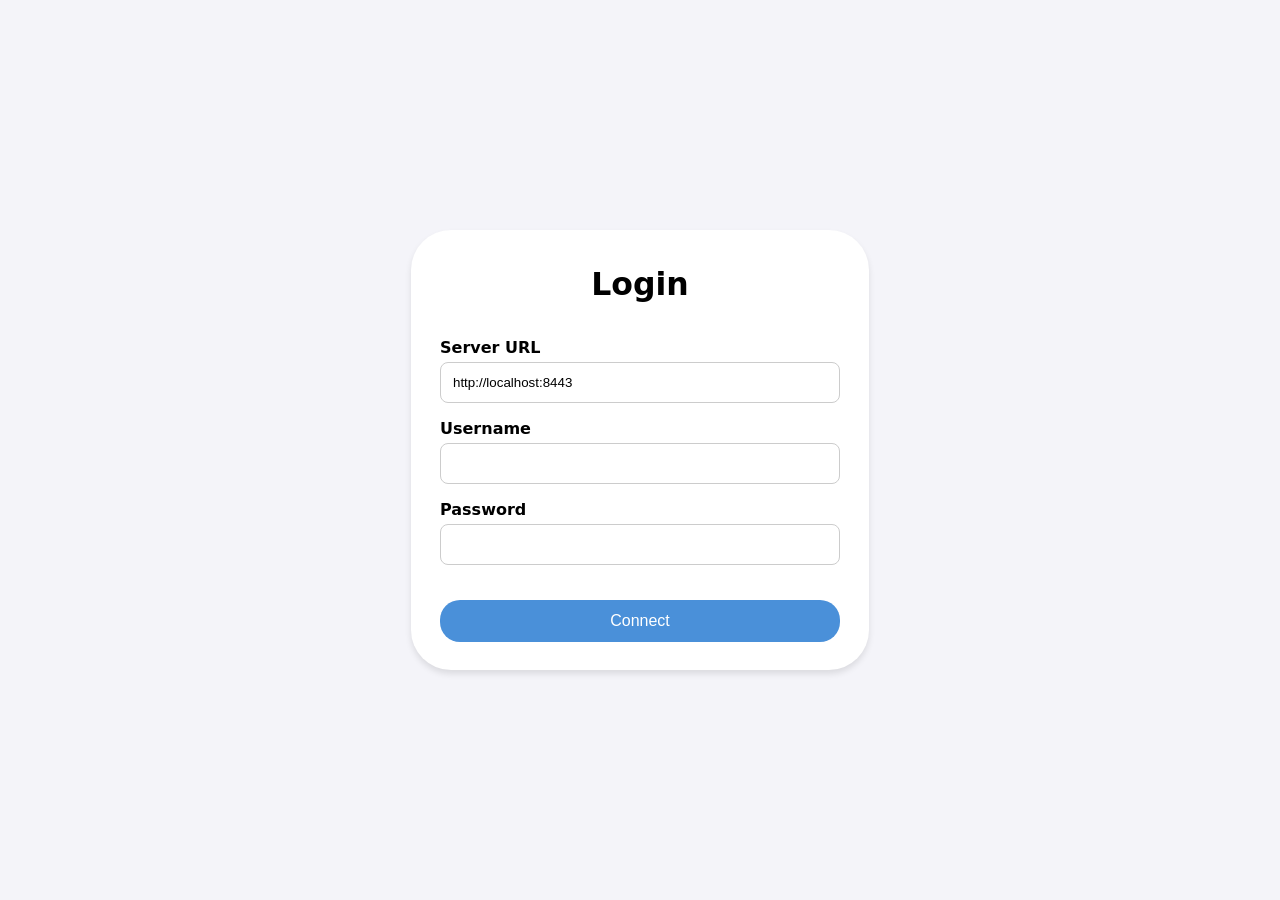
<file: public/index.html>
<!DOCTYPE html>
<html lang="en">
<head>
    <meta charset="UTF-8">
     <link rel="icon"" href="favicon.png" type="image/png">
    <meta name="viewport" content="width=device-width, initial-scale=1.0">
    <title>Dashboard - Inventory Manager</title>
    <style>
        body { font-family: system-ui, sans-serif; background-color: #f4f4f9; margin: 0; padding: 2rem; display: flex; flex-direction: column; align-items: center; }
        h1 { margin-bottom: 2rem; color: #333; }
        .grid { display: flex; flex-wrap: wrap; gap: 1.5rem; justify-content: center; max-width: 900px; width: 100%; }
        .tile { 
            display: flex; 
            flex-direction: column;
            justify-content: center; align-items: center; text-align: center;
            width: 20vh; height: 20vh; min-width: 120px; min-height: 120px;
             background-image:linear-gradient( 135deg,#fff,#357abd 90%); 
             color:#111;
             text-decoration: none; font-weight: bold; font-size: 1.2rem;
            border-radius: 20px; 
            box-shadow: 0px 0px 22px #357abd inset,
            0 4px 12px rgba(0,0,0,0.3); 
            transition: transform 0.2s; cursor: pointer;
            
        }
        .tile:hover { transform: scale(1.05); 
            background-image:linear-gradient( 135deg,#fff ,#357abd 70%);
         }
        .admin-tile { background-image: linear-gradient(135deg, #fff , #ff4516 90%); display: none; 
                        box-shadow: 0px 0px 22px #ff2511 inset,
            0 4px 12px rgba(0,0,0,0.3); 
                         
        }
        .icon{ width: 50%; height: auto; margin-bottom: 0.5rem;}
        .admin-tile:hover {background-image: linear-gradient(135deg, #fff , #ff0000 70%); }
    </style>
</head>
<body>

    <h1>Inventory Dashboard</h1>
    <div class="grid" id="main-grid">
        <!-- Standard Options -->
        <a href="map.html" class="tile">
            
            <img src="./assets/map.png" alt="Map Icon" style=" width: 50%; height: auto; margin-bottom: 0.5rem;">
            Map</a>
        <a href="search.html" class="tile">
            <img src="./assets/search.png" alt="Search Icon" class="icon">
            Search</a>
        <a href="qr.html" class="tile">
            <img src="./assets/qr.png" alt="QR Code Icon" class="icon">
            QR Code</a>
        <a href="dispatch.html" class="tile">
            <img src="./assets/list.png" alt="List View Icon" class="icon">
            Dispatched</a>
        <a href="billing_archive.html" class="tile">
            <img src="./assets/table.png" alt="Archive Icon" class="icon">
            Billed Reels</a>
 
        <!-- Admin Options -->
       
        <a href="adv_search.html" class="tile admin-tile">
            <img src="./assets/search.png" alt="Advanced Search Icon" class="icon">
            Advanced Search</a>
        <a href="parties.html" class="tile admin-tile">
            <img src="./assets/edit.png" alt="Edit Parties Icon" class="icon">
            Edit Parties</a>
        <a href="monthcodes.html" class="tile admin-tile">
            <img src="./assets/edit.png" alt="Edit Monthcodes Icon" class="icon">
            Edit Monthcodes</a>
    </div>
   <img src="./reelmanager/logout-icon.png" alt="Logout Icon" class="icon" style=" position:fixed; top: 2rem; right: 2rem; width: 3rem; height: 3rem; cursor: pointer;" onclick="logout()">
    <script>
        // Cookie parser helper
        function getCookie(name) {
            let match = document.cookie.match(new RegExp('(^| )' + name + '=([^;]+)'));
            if (match) return decodeURIComponent(match[2]);
            return null;
        }

        const is_admin = getCookie('is_admin') === 'true';
        
        // Show admin tiles if user has permissions
        if (is_admin) {
            document.querySelectorAll('.admin-tile').forEach(el => el.style.display = 'flex');
        }

        // Redirect to login if unauthenticated
        if (!getCookie('auth_key')) window.location.href = 'login.html';

        function logout() {
              document.cookie = `server_url=; expires=Thu, 01 Jan 1970 00:00:00 UTC; path=/`;
        document.cookie = `username=; expires=Thu, 01 Jan 1970 00:00:00 UTC; path=/`;
        document.cookie = `user_id=; expires=Thu, 01 Jan 1970 00:00:00 UTC; path=/`;
        document.cookie = `auth_key=; expires=Thu, 01 Jan 1970 00:00:00 UTC; path=/`;
        document.cookie = `is_admin=; expires=Thu, 01 Jan 1970 00:00:00 UTC; path=/`;
        window.location.href = 'login.html';}
    </script>
</body>
</html>
</file>
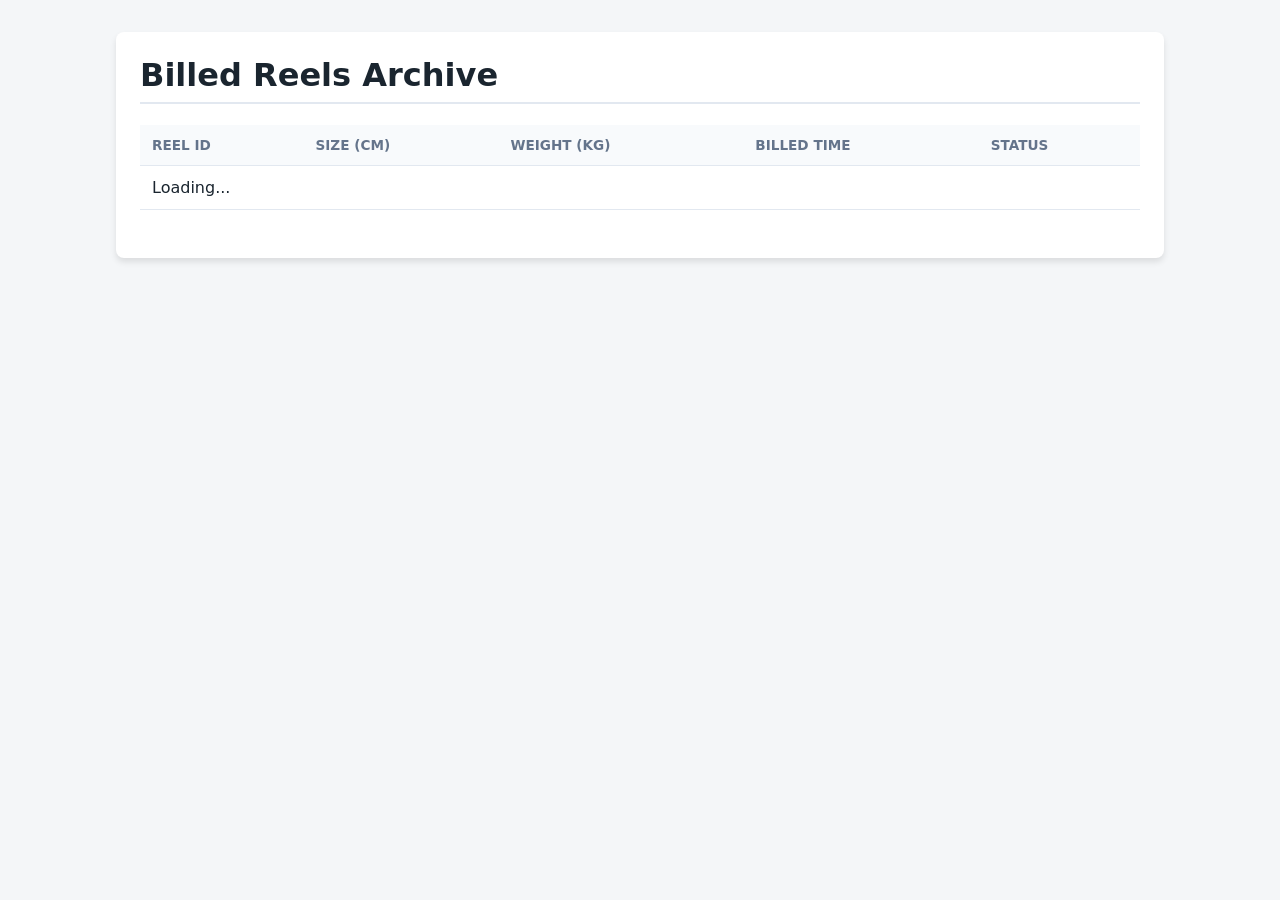
<file: public/billing_archive.html>
<!DOCTYPE html>
<html lang="en">
<head>
    <meta charset="UTF-8">
    <link rel="icon" href="favicon.png" type="image/png">
    <meta name="viewport" content="width=device-width, initial-scale=1.0">
    <title>Billed Reels Archive</title>
    <style>
        body { font-family: system-ui, sans-serif; background: #f4f6f8; margin: 0; padding: 2rem; color: #1a252f; }
        .container { max-width: 1000px; margin: 0 auto; background: #fff; padding: 1.5rem; border-radius: 8px; box-shadow: 0 4px 6px rgba(0,0,0,0.1); }
        h1 { margin-top: 0; border-bottom: 2px solid #e2e8f0; padding-bottom: 0.5rem; }
        table { width: 100%; border-collapse: collapse; margin-top: 1rem; }
        th, td { padding: 12px; text-align: left; border-bottom: 1px solid #e2e8f0; }
        th { background-color: #f8fafc; font-weight: bold; color: #64748b; text-transform: uppercase; font-size: 0.85rem; }
        tr:hover { background-color: #f1f5f9; cursor: pointer; }
        
        /* Modal Styles */
        .modal-overlay { display: none; position: fixed; top: 0; left: 0; width: 100%; height: 100%; background: rgba(0,0,0,0.5); align-items: center; justify-content: center; z-index: 1000; }
        .modal { background: #fff; padding: 2rem; border-radius: 8px; width: 90%; max-width: 500px; box-shadow: 0 10px 15px rgba(0,0,0,0.2); }
        .modal h2 { margin-top: 0; }
        .modal-grid { display: grid; grid-template-columns: 1fr 1fr; gap: 1rem; margin-top: 1rem; }
        .label { font-weight: bold; color: #64748b; font-size: 0.85rem; text-transform: uppercase; }
        .value { font-size: 1.1rem; color: #0f172a; }
        .close-btn { margin-top: 1.5rem; width: 100%; padding: 10px; background: #e2e8f0; border: none; border-radius: 4px; cursor: pointer; font-weight: bold; }
        .close-btn:hover { background: #cbd5e1; }
        .badge { background: #22c55e; color: white; padding: 4px 8px; border-radius: 4px; font-size: 0.75rem; font-weight: bold;}

        /* Load More Button Styles */
        .btn-container { text-align: center; margin-top: 1.5rem; }
        .load-more-btn { 
            padding: 10px 24px; 
            background: #2563eb; 
            color: #fff; 
            border: none; 
            border-radius: 6px; 
            font-weight: bold; 
            font-size: 0.95rem; 
            cursor: pointer; 
            transition: background 0.2s;
            display: none; 
        }
        .load-more-btn:hover { background: #1d4ed8; }
        .load-more-btn:disabled { background: #94a3b8; cursor: not-allowed; }
    </style>
</head>
<body>

<div class="container">
    <h1>Billed Reels Archive</h1>
    <table>
        <thead>
            <tr>
                <th>Reel ID</th>
                <th>Size (CM)</th>
                <th>Weight (KG)</th>
                <th>Billed Time</th>
                <th>Status</th>
            </tr>
        </thead>
        <tbody id="table-body">
            <tr><td colspan="5">Loading...</td></tr>
        </tbody>
    </table>

    <!-- Load More Button -->
    <div class="btn-container">
        <button id="load-more-btn" class="load-more-btn" onclick="loadData()">Load More</button>
    </div>
</div>

<!-- Details Modal -->
<div class="modal-overlay" id="details-modal" onclick="closeModal(event)">
    <div class="modal" onclick="event.stopPropagation()">
        <h2 id="modal-title">Reel Details</h2>
        <div class="modal-grid" id="modal-content">
            <!-- Populated via JS -->
        </div>
        <button class="close-btn" onclick="document.getElementById('details-modal').style.display='none'">Close</button>
    </div>
</div>

<script>
    // Utility to get cookies (now with decoding)
    function getCookie(name) {
        const value = `; ${document.cookie}`;
        const parts = value.split(`; ${name}=`);
        if (parts.length === 2) {
            let val = parts.pop().split(';').shift();
            // Decode URL encoding (%3A%2F%2F -> ://)
            val = decodeURIComponent(val);
            // Remove extra quotes if present
            val = val.replace(/^"|"$/g, '');
            return val;
        }
        return null;
    }

    const authKey = getCookie('auth_key');
    const userId = parseInt(getCookie('user_id'), 10);
    
    // Get serverUrl, defaulting to current origin if missing
    let serverUrl = getCookie('server_url') || '';
    
    // Remove trailing slash if present
    if (serverUrl.endsWith('/')) {
        serverUrl = serverUrl.slice(0, -1);
    }

    let reelsData = [];
    let offset = 0;
    const limit = 100;
    let isLoading = false;

    async function loadData() {
        if (isLoading) return;

        if (!authKey || isNaN(userId)) {
            alert("Authentication credentials missing. Please log in.");
            return;
        }

        const loadBtn = document.getElementById('load-more-btn');
        isLoading = true;

        if (loadBtn) {
            loadBtn.disabled = true;
            loadBtn.innerText = 'Loading...';
        }

        try {
            const res = await fetch(`${serverUrl}/api/billed_archive?limit=${limit}&offset=${offset}`, {
                headers: {
                    'X-User-ID': userId,
                    'X-Auth-Key': authKey
                }
            });
            if (!res.ok) throw new Error("Failed to fetch data");
            
            const newBatch = await res.json();

            // Clear loading placeholder on initial fetch
            if (offset === 0) {
                document.getElementById('table-body').innerHTML = '';
            }

            if (!newBatch || newBatch.length === 0) {
                if (offset === 0) {
                    document.getElementById('table-body').innerHTML = '<tr><td colspan="5">No archived reels found.</td></tr>';
                }
                if (loadBtn) loadBtn.style.display = 'none';
                return;
            }

            // Append newly loaded batch
            reelsData = reelsData.concat(newBatch);
            appendRows(newBatch);

            // Increment offset by the number of records returned
            offset += newBatch.length;

            // Hide button if fewer records than limit were returned (end of data)
            if (loadBtn) {
                if (newBatch.length < limit) {
                    loadBtn.style.display = 'none';
                } else {
                    loadBtn.style.display = 'inline-block';
                    loadBtn.disabled = false;
                    loadBtn.innerText = 'Load More';
                }
            }

        } catch (err) {
            console.error(err);
            if (offset === 0) {
                document.getElementById('table-body').innerHTML = `<tr><td colspan="5" style="color:red;">Error loading data: ${err.message}</td></tr>`;
            } else {
                alert(`Error loading more data: ${err.message}`);
            }

            if (loadBtn) {
                loadBtn.disabled = false;
                loadBtn.innerText = 'Load More';
            }
        } finally {
            isLoading = false;
        }
    }

    function appendRows(batch) {
        const tbody = document.getElementById('table-body');

        batch.forEach(reel => {
            const tr = document.createElement('tr');
            tr.onclick = () => showDetails(reel); // Left click shows details

            tr.innerHTML = `
                <td><strong>${reel.reel_id}</strong></td>
                <td>${reel.size_cm ? reel.size_cm.toFixed(2) : '0.00'}</td>
                <td>${reel.weight_kg ? reel.weight_kg.toFixed(2) : '0.00'}</td>
                <td>${reel.billed_date} ${reel.billed_time}</td>
                <td><span class="badge">ARCHIVED</span></td>
            `;
            tbody.appendChild(tr);
        });
    }

    function showDetails(reel) {
        document.getElementById('modal-title').innerText = `Reel #${reel.reel_id}`;
        document.getElementById('modal-content').innerHTML = `
            <div><div class="label">Size (CM)</div><div class="value">${reel.size_cm}</div></div>
            <div><div class="label">GSM</div><div class="value">${reel.gsm}</div></div>
            <div><div class="label">BF</div><div class="value">${reel.bf}</div></div>
            <div><div class="label">Colour</div><div class="value">${reel.colour}</div></div>
            <div><div class="label">Weight (KG)</div><div class="value">${reel.weight_kg}</div></div>
            <div><div class="label">Quality</div><div class="value">${reel.quality}</div></div>
            <div><div class="label">Party</div><div class="value">${reel.party || 'N/A'}</div></div>
            <div><div class="label">Mfg Date</div><div class="value">${reel.date} ${reel.time}</div></div>
            
            <div style="grid-column: span 2; margin-top: 10px; border-top: 1px solid #e2e8f0; padding-top: 10px;">
                <div class="label" style="color:#ea580c;">Dispatch Info</div>
                <div class="value">${reel.dispatch_date} at ${reel.dispatch_time}</div>
            </div>
            
            <div style="grid-column: span 2; margin-top: 10px; border-top: 1px solid #e2e8f0; padding-top: 10px;">
                <div class="label" style="color:#16a34a;">Billed Info</div>
                <div class="value">${reel.billed_date} at ${reel.billed_time}</div>
            </div>
        `;
        document.getElementById('details-modal').style.display = 'flex';
    }

    function closeModal(e) {
        if (e.target.id === 'details-modal') {
            document.getElementById('details-modal').style.display = 'none';
        }
    }

    // Init
    loadData();
</script>

</body>
</html>
</file>
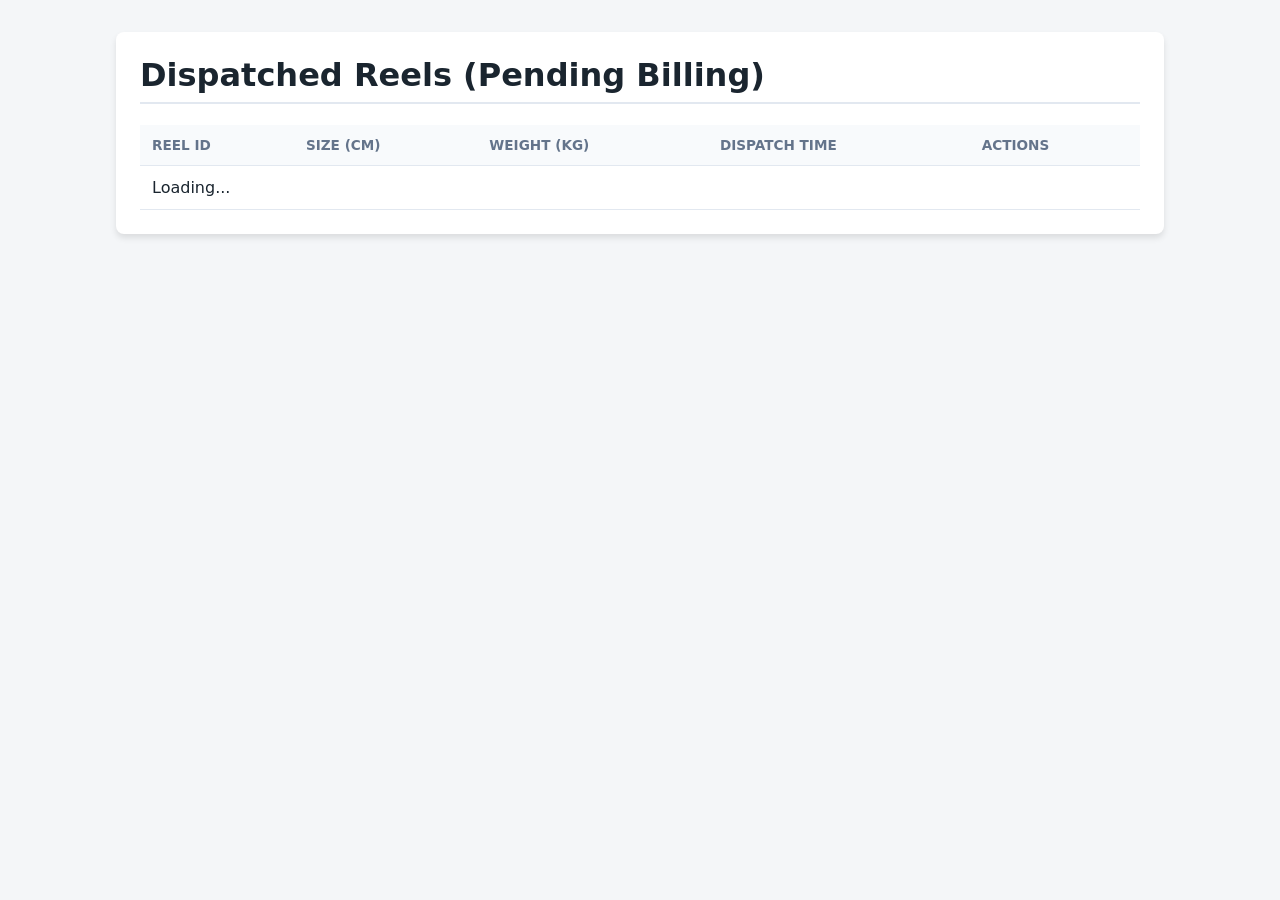
<file: public/dispatch.html>
<!DOCTYPE html>
<html lang="en">
<head>
    <meta charset="UTF-8">
    <link rel="icon" href="favicon.png" type="image/png">
    <meta name="viewport" content="width=device-width, initial-scale=1.0">
    <title>Dispatched Reels (Pending Billing)</title>
    <style>
        body { font-family: system-ui, sans-serif; background: #f4f6f8; margin: 0; padding: 2rem; color: #1a252f; }
        .container { max-width: 1000px; margin: 0 auto; background: #fff; padding: 1.5rem; border-radius: 8px; box-shadow: 0 4px 6px rgba(0,0,0,0.1); }
        h1 { margin-top: 0; border-bottom: 2px solid #e2e8f0; padding-bottom: 0.5rem; }
        table { width: 100%; border-collapse: collapse; margin-top: 1rem; }
        th, td { padding: 12px; text-align: left; border-bottom: 1px solid #e2e8f0; }
        th { background-color: #f8fafc; font-weight: bold; color: #64748b; text-transform: uppercase; font-size: 0.85rem; }
        tr:hover { background-color: #f1f5f9; }
        .clickable-row { cursor: pointer; }
        
        .btn { padding: 6px 12px; border: none; border-radius: 4px; cursor: pointer; font-size: 0.85rem; font-weight: bold; color: white; margin-right: 5px; }
        .btn-green { background-color: #22c55e; }
        .btn-green:hover { background-color: #16a34a; }
        .btn-red { background-color: #ef4444; }
        .btn-red:hover { background-color: #dc2626; }
        .btn-blue { background-color: #3b82f6; }
        .btn-blue:hover { background-color: #2563eb; }

        /* Modal Styles */
        .modal-overlay { display: none; position: fixed; top: 0; left: 0; width: 100%; height: 100%; background: rgba(0,0,0,0.5); align-items: center; justify-content: center; z-index: 1000; }
        .modal { background: #fff; padding: 2rem; border-radius: 8px; width: 90%; max-width: 500px; box-shadow: 0 10px 15px rgba(0,0,0,0.2); }
        .modal h2 { margin-top: 0; }
        .modal-grid { display: grid; grid-template-columns: 1fr 1fr; gap: 1rem; margin-top: 1rem; }
        .label { font-weight: bold; color: #64748b; font-size: 0.85rem; text-transform: uppercase; }
        .value { font-size: 1.1rem; color: #0f172a; }
        .close-btn { margin-top: 1.5rem; width: 100%; padding: 10px; background: #e2e8f0; border: none; border-radius: 4px; cursor: pointer; font-weight: bold; }
        .close-btn:hover { background: #cbd5e1; }
    </style>
</head>
<body>

<div class="container">
    <h1>Dispatched Reels (Pending Billing)</h1>
    <table>
        <thead>
            <tr>
                <th>Reel ID</th>
                <th>Size (CM)</th>
                <th>Weight (KG)</th>
                <th>Dispatch Time</th>
                <th>Actions</th>
            </tr>
        </thead>
        <tbody id="table-body">
            <tr><td colspan="5">Loading...</td></tr>
        </tbody>
    </table>
</div>

<!-- Details Modal -->
<div class="modal-overlay" id="details-modal" onclick="closeModal(event)">
    <div class="modal" onclick="event.stopPropagation()">
        <h2 id="modal-title">Reel Details</h2>
        <div class="modal-grid" id="modal-content">
            <!-- Populated via JS -->
        </div>
        <button class="close-btn" onclick="document.getElementById('details-modal').style.display='none'">Close</button>
    </div>
</div>

<script>
// Utility to get cookies (now with decoding)
    function getCookie(name) {
        const value = `; ${document.cookie}`;
        const parts = value.split(`; ${name}=`);
        if (parts.length === 2) {
            let val = parts.pop().split(';').shift();
            // Decode URL encoding (%3A%2F%2F -> ://)
            val = decodeURIComponent(val);
            // Remove extra quotes if present
            val = val.replace(/^"|"$/g, '');
            return val;
        }
        return null;
    }

    const authKey = getCookie('auth_key');
    const userId = parseInt(getCookie('user_id'), 10);
    
    // Get serverUrl, defaulting to current origin if missing
    let serverUrl = getCookie('server_url') ;
    
    // Remove trailing slash if present
    if (serverUrl.endsWith('/')) {
        serverUrl = serverUrl.slice(0, -1);
    }

    let reelsData = [];

    async function loadData() {
        if (!authKey || isNaN(userId)) {
            alert("Authentication credentials missing. Please log in.");
            return;
        }

        try {
            const res = await fetch(`${serverUrl}/api/billing`, {
                headers: {
                    'X-User-ID': userId,
                    'X-Auth-Key': authKey
                }
            });
            if (!res.ok) {
                let errMsg = `HTTP Error ${res.status}`;
                try {
                    const errData = await res.json();
                    if (errData.error) errMsg = errData.error;
                } catch(e) {} // Fallback if not JSON
                throw new Error(errMsg);
            }
            
            reelsData = await res.json();
            renderTable();
        } catch (err) {
            console.error(err);
            document.getElementById('table-body').innerHTML = `<tr><td colspan="5" style="color:red; font-weight:bold;">Error: ${err.message}</td></tr>`;
        }
    }

    function renderTable() {
        const tbody = document.getElementById('table-body');
        tbody.innerHTML = '';

        if (!reelsData || reelsData.length === 0) {
            tbody.innerHTML = '<tr><td colspan="5">No dispatched reels found.</td></tr>';
            return;
        }

        reelsData.forEach(reel => {
            const tr = document.createElement('tr');
            
            // Left click anywhere on the row (except buttons) shows details
            tr.className = 'clickable-row';
            tr.onclick = (e) => {
                if (e.target.tagName !== 'BUTTON') showDetails(reel);
            };

            tr.innerHTML = `
                <td><strong>${reel.reel_id}</strong></td>
                <td>${reel.size_cm.toFixed(2)}</td>
                <td>${reel.weight_kg.toFixed(2)}</td>
                <td>${reel.dispatch_date} ${reel.dispatch_time}</td>
                <td>
                    <button class="btn btn-blue" onclick="showDetailsBtn(event, '${reel.reel_id}')">Details</button>
                    <button class="btn btn-green" onclick="markBilled(event, '${reel.reel_id}')">Billed</button>
                    <button class="btn btn-red" onclick="undispatch(event, '${reel.reel_id}')">Undispatch</button>
                </td>
            `;
            tbody.appendChild(tr);
        });
    }

    function showDetailsBtn(e, reelId) {
        e.stopPropagation();
        const reel = reelsData.find(r => r.reel_id === reelId);
        if(reel) showDetails(reel);
    }

    function showDetails(reel) {
        document.getElementById('modal-title').innerText = `Reel #${reel.reel_id}`;
        document.getElementById('modal-content').innerHTML = `
            <div><div class="label">Size (CM)</div><div class="value">${reel.size_cm}</div></div>
            <div><div class="label">GSM</div><div class="value">${reel.gsm}</div></div>
            <div><div class="label">BF</div><div class="value">${reel.bf}</div></div>
            <div><div class="label">Colour</div><div class="value">${reel.colour}</div></div>
            <div><div class="label">Weight (KG)</div><div class="value">${reel.weight_kg}</div></div>
            <div><div class="label">Quality</div><div class="value">${reel.quality}</div></div>
            <div><div class="label">Party</div><div class="value">${reel.party || 'N/A'}</div></div>
            <div><div class="label">Mfg Date</div><div class="value">${reel.date} ${reel.time}</div></div>
            <div style="grid-column: span 2; margin-top: 10px; border-top: 1px solid #e2e8f0; padding-top: 10px;">
                <div class="label">Dispatch Info</div>
                <div class="value">${reel.dispatch_date} at ${reel.dispatch_time}</div>
            </div>
        `;
        document.getElementById('details-modal').style.display = 'flex';
    }

    function closeModal(e) {
        if (e.target.id === 'details-modal') {
            document.getElementById('details-modal').style.display = 'none';
        }
    }

    async function markBilled(e, reelId) {
        e.stopPropagation();
        if (!confirm(`Are you sure you want to mark Reel ${reelId} as BILLED? This will move it to the archive.`)) return;

        const now = new Date();
        const dateStr = now.toISOString().split('T')[0];
        const timeStr = now.toTimeString().split(' ')[0];

        try {
            const res = await fetch(`${serverUrl}/api/billing/archive`, {
                method: 'POST',
                headers: { 'Content-Type': 'application/json' ,'X-User-ID': userId,'X-Auth-Key': authKey
                },
                body: JSON.stringify({
                    reel_id: reelId,
                    billed_date: dateStr,
                    billed_time: timeStr
                })
            });
            const data = await res.json();
            if (!res.ok) throw new Error(data.error || "Failed to bill reel");
            
            // Reload table
            loadData();
        } catch (err) {
            alert(err.message);
        }
    }

    async function undispatch(e, reelId) {
        e.stopPropagation();
        if (!confirm(`Are you sure you want to UNDISPATCH Reel ${reelId}? It will be returned to the active inventory.`)) return;

        try {
            const res = await fetch(`${serverUrl}/api/dispatch/undo`, {
                method: 'POST',
                headers: { 'Content-Type': 'application/json','X-User-ID': userId,'X-Auth-Key': authKey
                },
                body: JSON.stringify({
                    reel_id: reelId
                })
            });
            const data = await res.json();
            if (!res.ok) throw new Error(data.error || "Failed to undispatch reel");
            
            // Reload table
            loadData();
        } catch (err) {
            alert(err.message);
        }
    }

    // Init
    loadData();
</script>

</body>
</html>
</file>
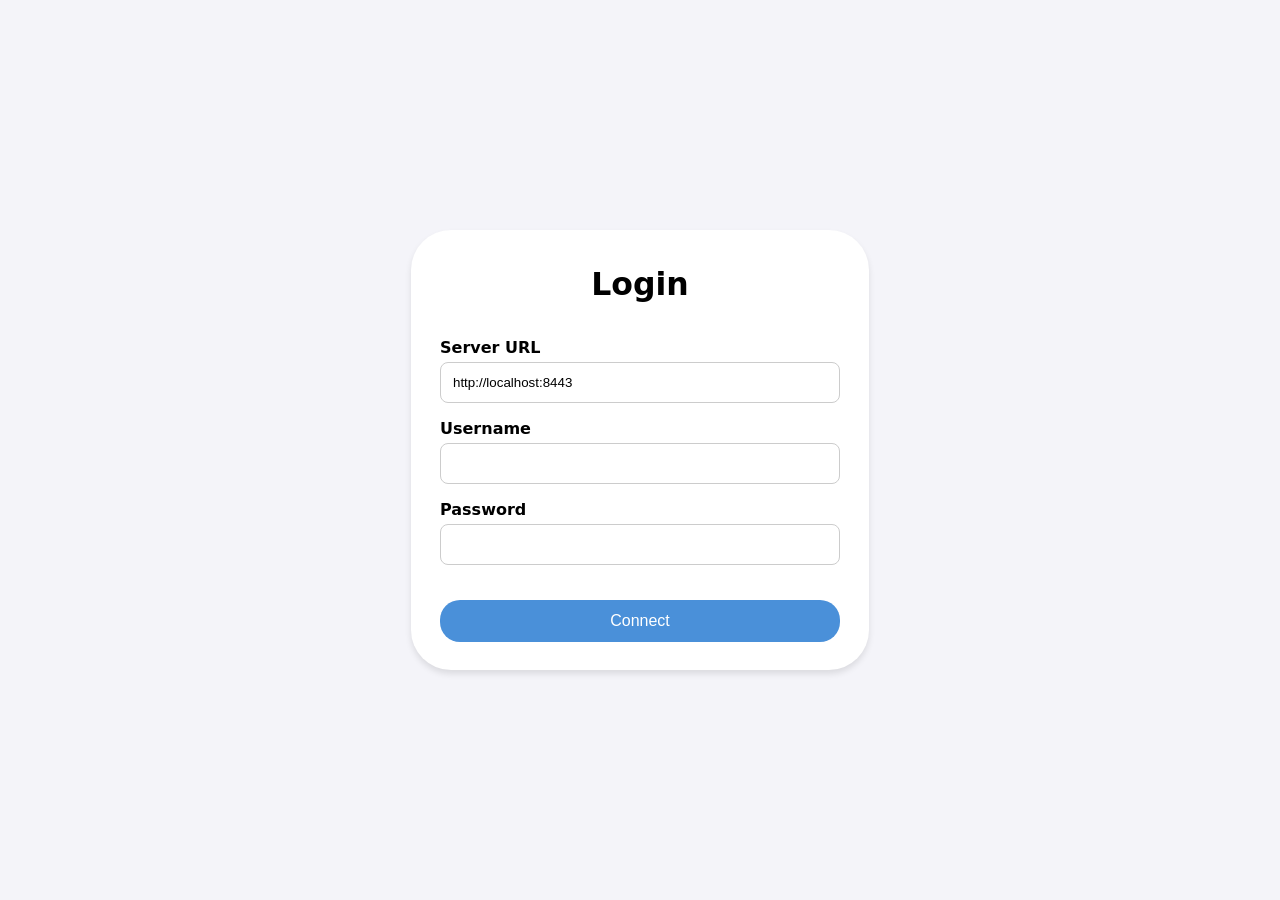
<file: public/login.html>
<!DOCTYPE html>
<html lang="en">
<head>
    <meta charset="UTF-8">
    <meta name="viewport" content="width=device-width, initial-scale=1.0">
    <title>Login - Inventory Manager</title>

 <link rel="icon"" href="favicon.png" type="image/png">
    <style>
        body { font-family: system-ui, sans-serif; background-color: #f4f4f9; display: flex; justify-content: center; align-items: center; height: 100vh; margin: 0; }
        .login-box { background: white; padding: 1.8rem; border-radius: 40px; box-shadow: 0 4px 6px rgba(0,0,0,0.1); width: 100%; max-width: 400px; }
        .login-box h2 { margin-top: 0; text-align: center;line-height: 1.7;font-size: 3.5vh; }
        .form-group { margin-bottom: 1rem; }
        label { display: block; margin-bottom: 0.3rem; font-weight: bold; }
        input { width: 100%; padding: 0.75rem; border: 1px solid #ccc; border-radius: 8px; box-sizing: border-box; }
        button { width: 100%; padding: 0.75rem; background: #4A90D9; color: white; border: none; border-radius: 1.25rem; font-size: 1rem; cursor: pointer; }
        button:hover { background: #357abd; }
        .error { color: #E74C3C; text-align: center; margin-top: 1rem; display: none; }
    </style>
</head>
<body>

<div class="login-box">
    <h2>Login</h2>
    <div class="form-group">
        <label>Server URL</label>
        <input type="text" id="serverUrl" placeholder="https://192.168.1.50:8443" value="http://localhost:8443">
    </div>
    <div class="form-group">
        <label>Username</label>
        <input type="text" id="username">
    </div>
    <div class="form-group">
        <label>Password</label>
        <input type="password" id="password">
    </div><br>
    <button onclick="attemptLogin()">Connect</button>
    <div class="error" id="errorMsg">Invalid credentials or server offline.</div>
</div>

<script>
    async function attemptLogin() {
        const serverUrl = document.getElementById('serverUrl').value.replace(/\/$/, "");
        const username = document.getElementById('username').value;
        const password = document.getElementById('password').value;
        const errorMsg = document.getElementById('errorMsg');

        try {
            const response = await fetch(`${serverUrl}/api/login`, {
                method: 'POST',
                headers: { 'Content-Type': 'application/json' },
                body: JSON.stringify({ username, password })
            });
            
            const data = await response.json();
            
            if (data.user_id !== -1) {
// Expiration set to 30 days in seconds (30 days * 24h * 60m * 60s)
const maxAge = 30 * 24 * 60 * 60;

// Security options
const cookieOptions = `; path=/; max-age=${maxAge}; SameSite=Lax;Secure `;

// Set persistent & secure cookies
document.cookie = `server_url=${encodeURIComponent(serverUrl)}${cookieOptions}`;
document.cookie = `username=${encodeURIComponent(username)}${cookieOptions}`;
document.cookie = `user_id=${data.user_id}${cookieOptions}`;
document.cookie = `auth_key=${data.auth_key}${cookieOptions}`;
document.cookie = `is_admin=${data.is_admin}${cookieOptions}`;
                window.location.href = 'index.html';
            } else {
                errorMsg.style.display = 'block';
                errorMsg.innerText = "Invalid username or password.";
            }
        } catch (err) {
            errorMsg.style.display = 'block';
            errorMsg.innerText = "Server not reachable.";
        }
    }
</script>
</body>
</html>
</file>
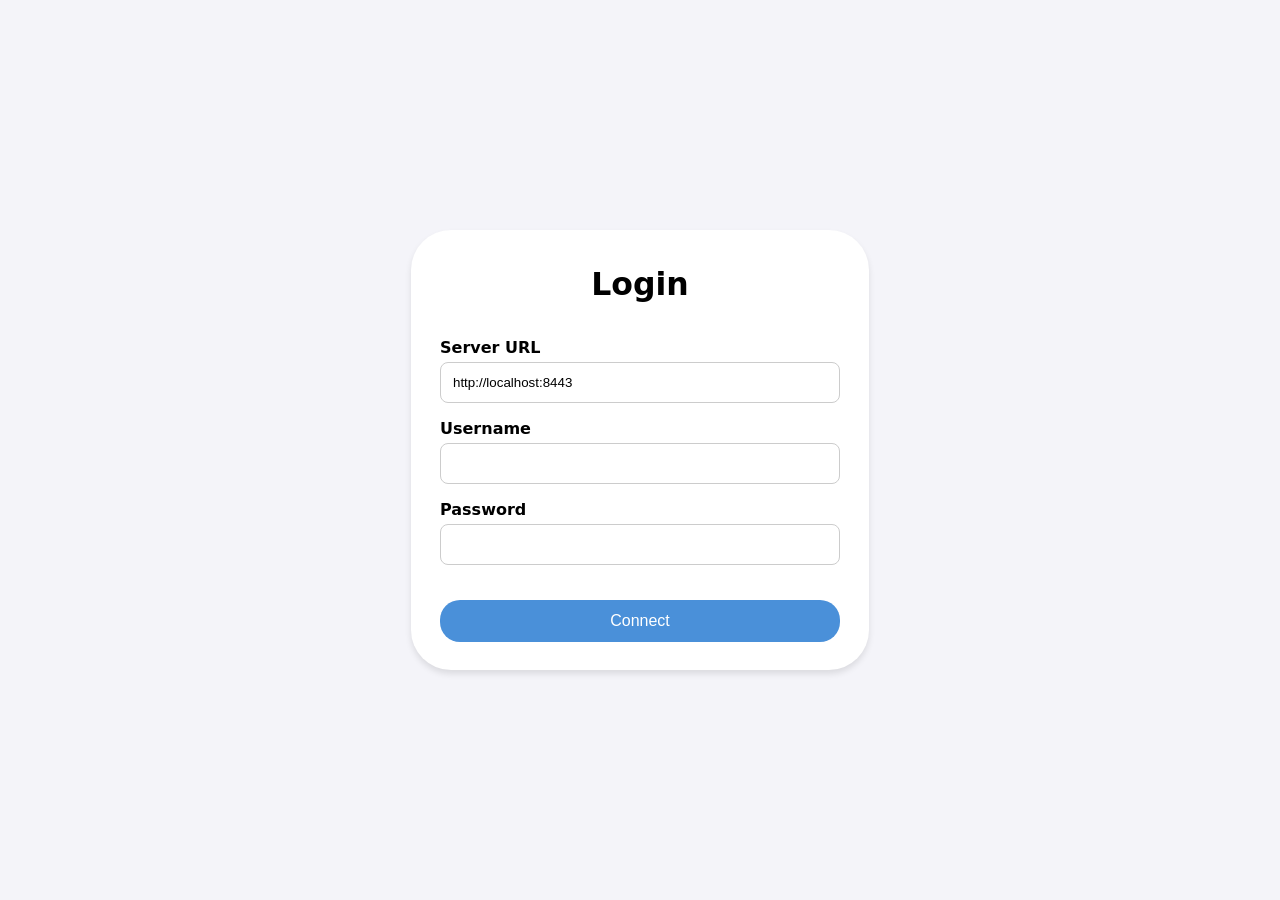
<file: public/monthcodes.html>
<!DOCTYPE html>
<html lang="en">
<head>
    <meta charset="UTF-8">
 <link rel="icon"" href="favicon.png" type="image/png">
    <meta name="viewport" content="width=device-width, initial-scale=1.0">
    <title>Manage Monthcodes</title>
    <style>
        body { font-family: system-ui, sans-serif; background-color: #f4f4f9; padding: 2rem; margin: 0; }
        .container { max-width: 600px; margin: 0 auto; background: white; padding: 2rem; border-radius: 8px; box-shadow: 0 2px 4px rgba(0,0,0,0.1); }
        .header { display: flex; justify-content: space-between; align-items: center; margin-bottom: 1.5rem; }
        .header a { text-decoration: none; color: #4A90D9; font-weight: bold; }
        
        .add-row { display: flex; gap: 1rem; margin-bottom: 2rem; }
        .add-row input { flex: 1; padding: 0.75rem; border: 1px solid #ccc; border-radius: 4px; }
        .add-row button { padding: 0.75rem 1.5rem; background: #2ecc71; color: white; border: none; border-radius: 4px; cursor: pointer; font-weight: bold; }
        
        ul { list-style: none; padding: 0; margin: 0; }
        li { display: flex; justify-content: space-between; align-items: center; padding: 1rem; border-bottom: 1px solid #eee; }
        li:last-child { border-bottom: none; }
        .del-btn { background: #E74C3C; color: white; border: none; padding: 0.5rem 1rem; border-radius: 4px; cursor: pointer; }
    </style>
</head>
<body>

<div class="container">
    <div class="header">
        <h2>Manage Monthcodes</h2>
        <a href="index.html">&larr; Back to Dashboard</a>
    </div>

    <div class="add-row">
        <input type="text" id="newPartyName" placeholder="New monthcode">
        <button onclick="addParty()">Add </button>
    </div>

    <ul id="partyList">
        <li>Loading parties...</li>
    </ul>
</div>

<script>
    const getCookie = (name) => {
        const value = `; ${document.cookie}`;
        const parts = value.split(`; ${name}=`);
        if (parts.length === 2) return decodeURIComponent(parts.pop().split(';').shift());
        return null;
    };

    const serverUrl = getCookie('server_url');
    const userId = getCookie('user_id');
    const key = getCookie('auth_key');

    if (!serverUrl || !userId) window.location.href = 'login.html';

    async function loadParties() {
        const list = document.getElementById('partyList');
        try {
            const res = await fetch(`${serverUrl}/api/monthcodes`, {
                headers: {
                    'X-User-ID': userId,
                    'X-Auth-Key': key
                }
            });
            const parties = await res.json();
            
            list.innerHTML = '';
            parties.forEach(p => {
                list.innerHTML += `
                    <li>
                        <span>${p.code}</span>
                        <button class="del-btn" onclick="deleteParty(${p.id})">Delete</button>
                    </li>
                `;
            });
        } catch(e) {
            list.innerHTML = '<li>Error loading monthcodes.</li>';
        }
    }

    async function addParty() {
        const nameInput = document.getElementById('newPartyName');
        if (!nameInput.value) return;

        await fetch(`${serverUrl}/api/monthcode/add`, {
            method: 'POST',
            headers: {
                'X-User-ID': userId,
                'X-Auth-Key': key,
                'Content-Type': 'application/json'
            },
            body: JSON.stringify({  code: nameInput.value })
        });
        
        nameInput.value = '';
        loadParties();
    }

    async function deleteParty(id) {
        if (!confirm("Are you sure you want to delete this monthcode?")) return;
        
        await fetch(`${serverUrl}/api/monthcode/remove`, {
            method: 'POST',
            headers: {'Content-Type': 'application/json', 'X-User-ID': userId, 'X-Auth-Key': key},
            body: JSON.stringify({  id: id })
        });
        
        loadParties();
    }

    loadParties();
</script>
</body>
</html>
</file>
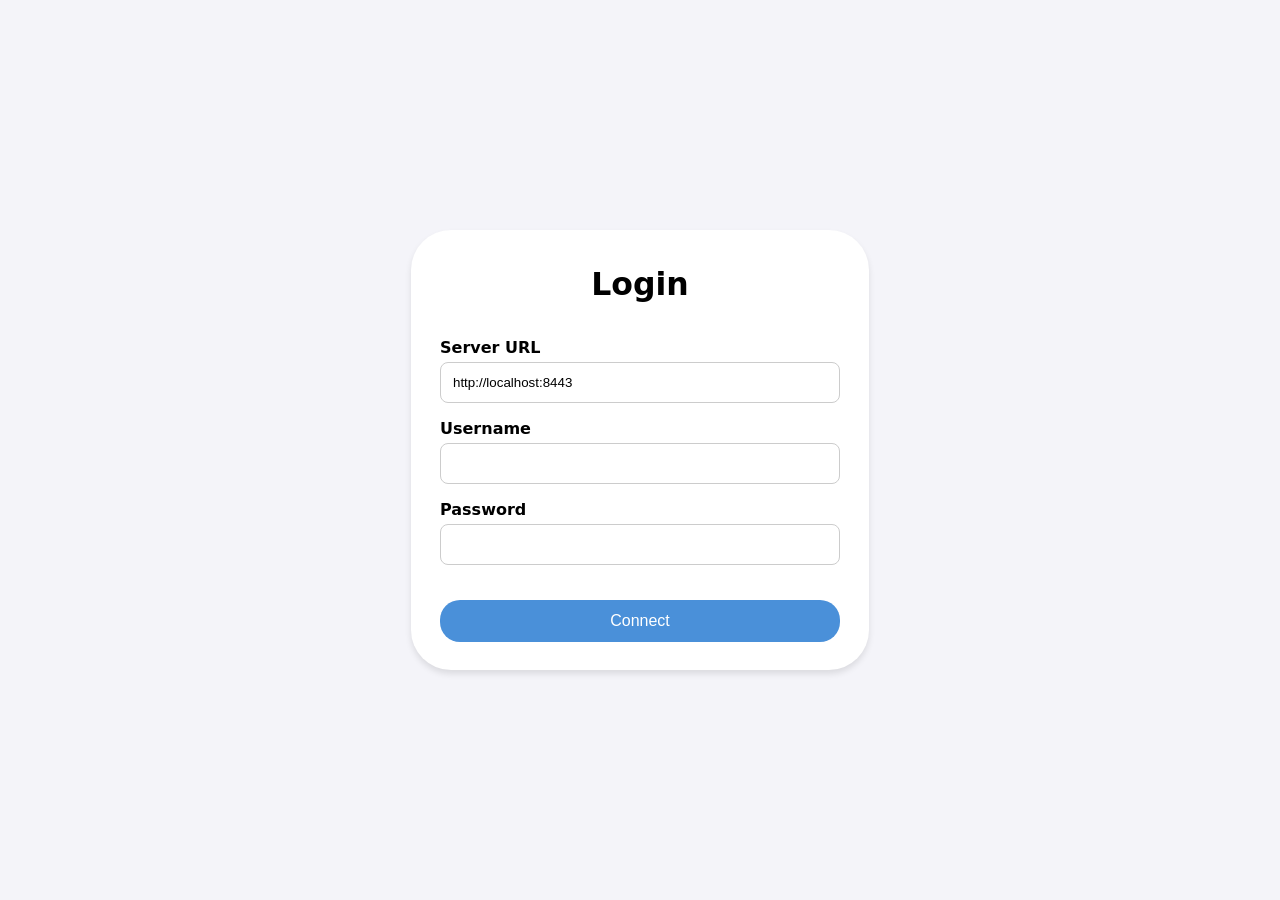
<file: public/parties.html>
<!DOCTYPE html>
<html lang="en">
<head>
    <meta charset="UTF-8">
 <link rel="icon"" href="favicon.png" type="image/png">
    <meta name="viewport" content="width=device-width, initial-scale=1.0">
    <title>Manage Parties</title>
    <style>
        body { font-family: system-ui, sans-serif; background-color: #f4f4f9; padding: 2rem; margin: 0; }
        .container { max-width: 600px; margin: 0 auto; background: white; padding: 2rem; border-radius: 8px; box-shadow: 0 2px 4px rgba(0,0,0,0.1); }
        .header { display: flex; justify-content: space-between; align-items: center; margin-bottom: 1.5rem; }
        .header a { text-decoration: none; color: #4A90D9; font-weight: bold; }
        
        .add-row { display: flex; gap: 1rem; margin-bottom: 2rem; }
        .add-row input { flex: 1; padding: 0.75rem; border: 1px solid #ccc; border-radius: 4px; }
        .add-row button { padding: 0.75rem 1.5rem; background: #2ecc71; color: white; border: none; border-radius: 4px; cursor: pointer; font-weight: bold; }
        
        ul { list-style: none; padding: 0; margin: 0; }
        li { display: flex; justify-content: space-between; align-items: center; padding: 1rem; border-bottom: 1px solid #eee; }
        li:last-child { border-bottom: none; }
        .del-btn { background: #E74C3C; color: white; border: none; padding: 0.5rem 1rem; border-radius: 4px; cursor: pointer; }
    </style>
</head>
<body>

<div class="container">
    <div class="header">
        <h2>Manage Parties</h2>
        <a href="index.html">&larr; Back to Dashboard</a>
    </div>

    <div class="add-row">
        <input type="text" id="newPartyName" placeholder="New Party Name">
        <button onclick="addParty()">Add Party</button>
    </div>

    <ul id="partyList">
        <li>Loading parties...</li>
    </ul>
</div>

<script>
    const getCookie = (name) => {
        const value = `; ${document.cookie}`;
        const parts = value.split(`; ${name}=`);
        if (parts.length === 2) return decodeURIComponent(parts.pop().split(';').shift());
        return null;
    };

    const serverUrl = getCookie('server_url');
    const userId = getCookie('user_id');
    const key = getCookie('auth_key');

    if (!serverUrl || !userId) window.location.href = 'login.html';

    async function loadParties() {
        const list = document.getElementById('partyList');
        try {
            const res = await fetch(`${serverUrl}/api/parties`, {
                headers: {
                    'X-User-ID': userId,
                    'X-Auth-Key': key
                }
            });
            const parties = await res.json();
            
            list.innerHTML = '';
            parties.forEach(p => {
                list.innerHTML += `
                    <li>
                        <span>${p.name}</span>
                        <button class="del-btn" onclick="deleteParty(${p.id})">Delete</button>
                    </li>
                `;
            });
        } catch(e) {
            list.innerHTML = '<li>Error loading parties.</li>';
        }
    }

    async function addParty() {
        const nameInput = document.getElementById('newPartyName');
        if (!nameInput.value) return;

        await fetch(`${serverUrl}/api/party/add`, {
            method: 'POST',
            headers: {
                'X-User-ID': userId,
                'X-Auth-Key': key,
                'Content-Type': 'application/json'
            },
            body: JSON.stringify({ party: { name: nameInput.value } })
        });
        
        nameInput.value = '';
        loadParties();
    }

    async function deleteParty(id) {
        if (!confirm("Are you sure you want to delete this party?")) return;
        
        await fetch(`${serverUrl}/api/party/remove`, {
            method: 'POST',
            headers: {
                'X-User-ID': userId,
                'X-Auth-Key': key,
                'Content-Type': 'application/json'
            },
            body: JSON.stringify({ id: id })
        });
        
        loadParties();
    }

    loadParties();
</script>
</body>
</html>
</file>
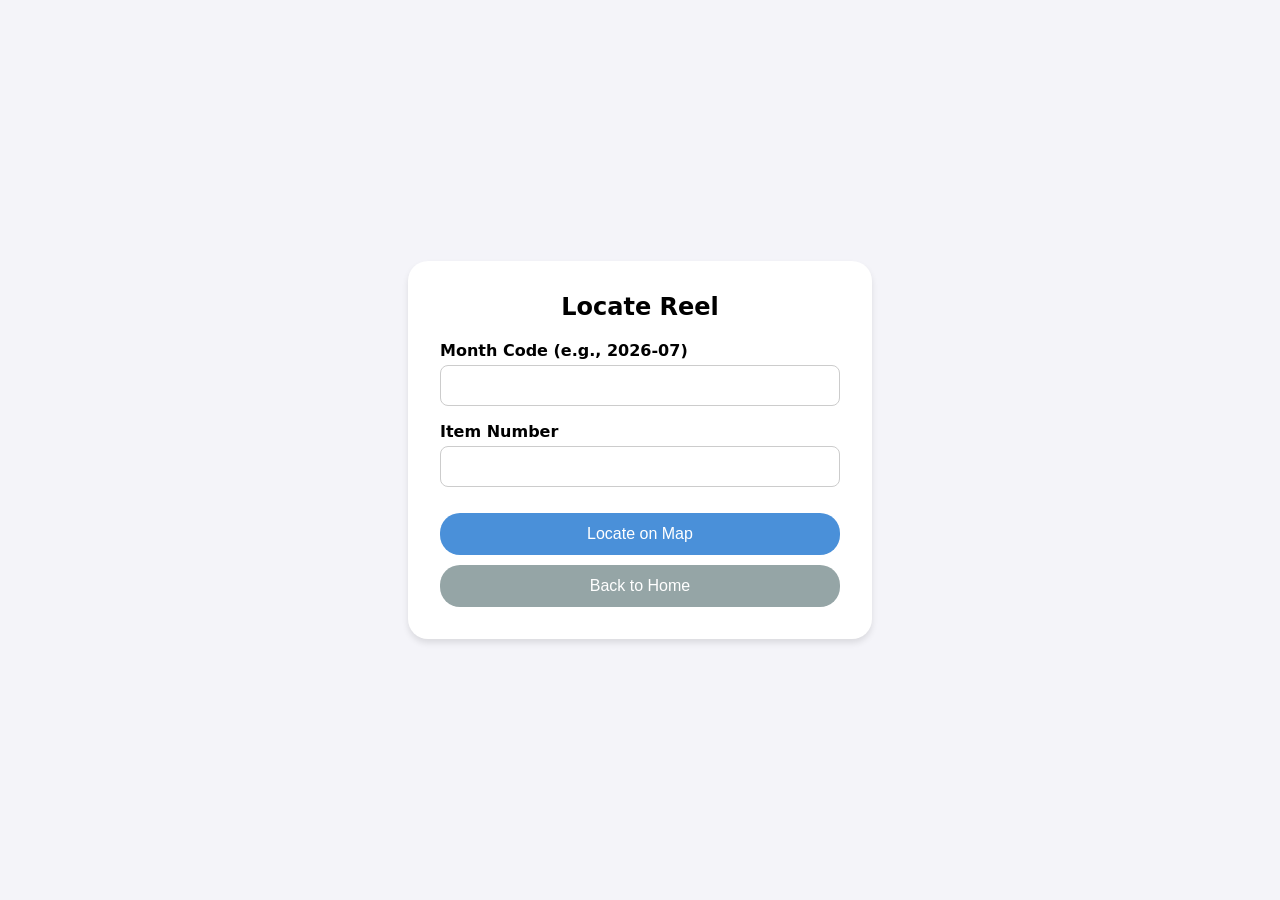
<file: public/search.html>
<!DOCTYPE html>
<html lang="en">
<head>
    <meta charset="UTF-8">
     <link rel="icon"" href="favicon.png" type="image/png">
    <meta name="viewport" content="width=device-width, initial-scale=1.0">
    <title>Search Reel - Inventory Manager</title>
    <style>
        body { font-family: system-ui, sans-serif; background-color: #f4f4f9; display: flex; justify-content: center; align-items: center; height: 100vh; margin: 0; }
        .search-box { background: white; padding: 2rem; border-radius: 20px; box-shadow: 0 4px 6px rgba(0,0,0,0.1); width: 100%; max-width: 400px; }
        h2 { text-align: center; margin-top: 0; }
        .form-group { margin-bottom: 1rem; }
        label { display: block; margin-bottom: 0.3rem; font-weight: bold; }
        input { width: 100%; padding: 0.75rem; border: 1px solid #ccc; border-radius: 8px; box-sizing: border-box; }
        button { width: 100%; padding: 0.75rem; background: #4A90D9; color: white; border: none; border-radius: 1.25rem; font-size: 1rem; cursor: pointer; margin-top: 10px; }
        button:hover { background: #357abd; }
        .back-btn { background: #95a5a6; margin-top: 10px; }
    </style>
</head>
<body>

<div class="search-box">
    <h2>Locate Reel</h2>
    <div class="form-group">
        <label>Month Code (e.g., 2026-07)</label>
        <input type="text" id="month_code" required>
    </div>
    <div class="form-group">
        <label>Item Number</label>
        <input type="number" id="item_number" required>
    </div>
    <button onclick="triggerSearch()">Locate on Map</button>
    <button class="back-btn" onclick="window.location.href='index.html'">Back to Home</button>
</div>

<script>
    function triggerSearch() {
        const monthCode = document.getElementById('month_code').value;
        const itemNumber = document.getElementById('item_number').value;
        if (!monthCode || !itemNumber) return alert("Fill in both fields.");
        
        // Store targets in short-lived cookies for the map page
        document.cookie = `search_month=${encodeURIComponent(monthCode)}; path=/; max-age=60`;
        document.cookie = `search_item=${encodeURIComponent(itemNumber)}; path=/; max-age=60`;
        
        window.location.href = 'map.html';
    }
</script>
</body>
</html>
</file>
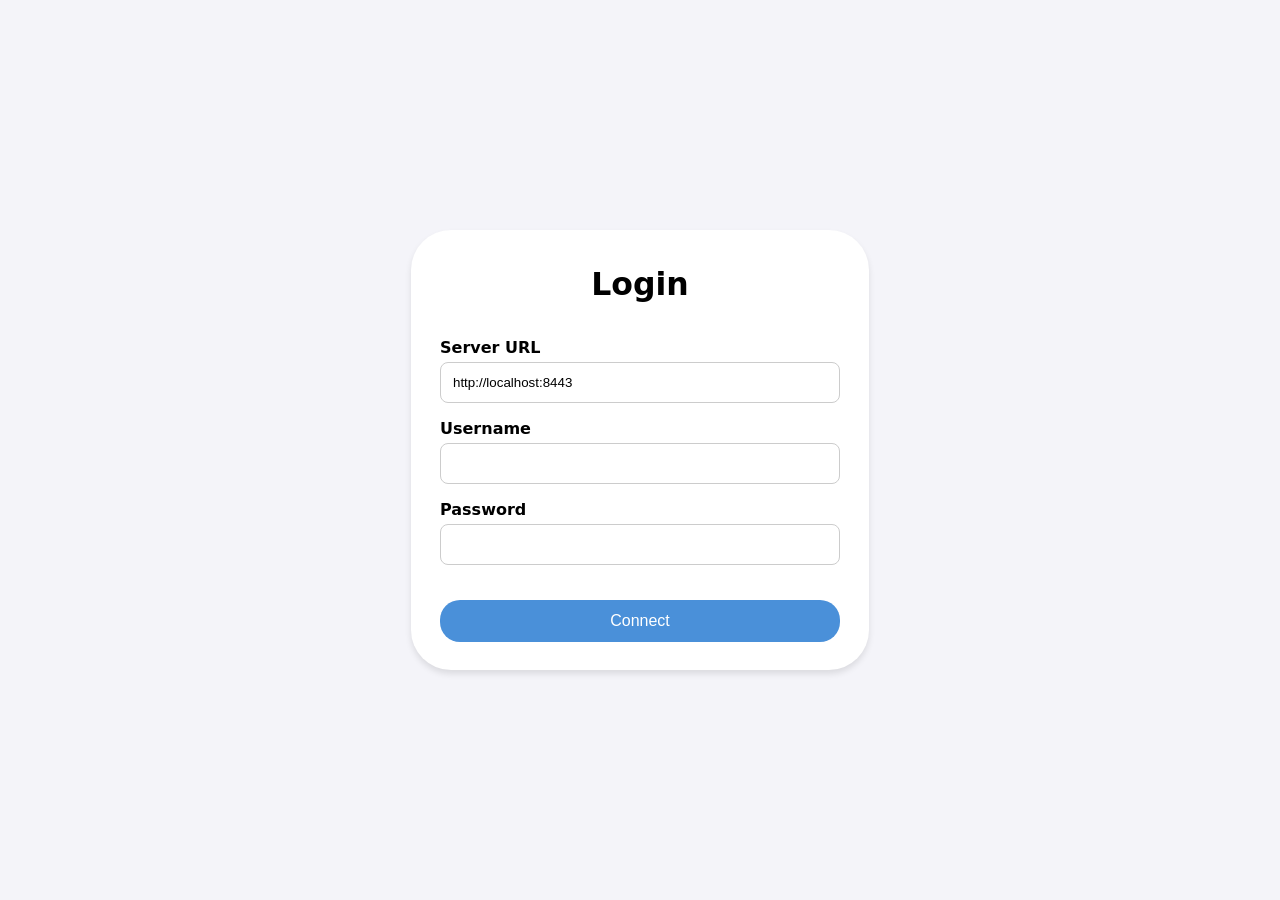
<file: public/reelmanager/edit.html>
<!DOCTYPE html>
<html lang="en">
<head>
    <meta charset="UTF-8">

 <link rel="icon"" href="favicon.png" type="image/png">
    <meta name="viewport" content="width=device-width, initial-scale=1.0">
    <title>Edit/Add Reel</title>
    <link rel="stylesheet" href="sugstyle.css">
    <style>
        body { font-family: system-ui, sans-serif; background-color: #f4f4f9; padding: 2rem; margin: 0; }
        .container { max-width: 600px; margin: 0 auto; background: white; padding: 2rem; border-radius: 8px; box-shadow: 0 2px 4px rgba(0,0,0,0.1); }
        .header { display: flex; justify-content: space-between; align-items: center; margin-bottom: 1.5rem; }
        .header a { text-decoration: none; color: #4A90D9; font-weight: bold; }
        
        .form-row { display: flex; gap: 1rem; margin-bottom: 1rem; }
        .form-group { flex: 1; display: flex; flex-direction: column; }
        label { margin-bottom: 0.3rem; font-weight: bold; font-size: 0.9rem; }
        input, select { padding: 0.6rem; border: 1px solid #ccc; border-radius: 4px; font-size: 1rem; }
        input[readonly] { background-color: #e9ecef; cursor: not-allowed; }
        
        .party-group { display: flex; gap: 0.5rem; }
        .party-group select { flex: 1; }
        .btn-small { padding: 0 0.5rem; background: #2ecc71; color: white; border: none; border-radius: 4px; cursor: pointer; }
        
        .actions { margin-top: 2rem; display: flex; gap: 1rem; }
        .btn { flex: 1; padding: 0.75rem; border: none; border-radius: 4px; font-size: 1rem; cursor: pointer; color: white; }
        .btn-save { background: #4A90D9; }
        .btn-print { background: #9b59b6; display: none; }
    </style>
</head>
<body>

<div class="container">
    <div class="header">
        <h2 id="pageTitle">Add New Reel</h2>
        <a href="index.html">&larr; Back to Dashboard</a>
    </div>

    <div class="form-row">
        <div class="form-group">
            <label>Month Code</label>
            <select id="month_code" onchange="updateReelId()"></select>
        </div>
        <div class="form-group">
            <label>Item Number</label>
            <input type="number" id="item_number" onkeyup="updateReelId()" onchange="updateReelId()">
        </div>
    </div>
    
    <div class="form-row">
        <div class="form-group">
            <label>Reel ID (Auto-generated)</label>
            <input type="text" id="reel_id" readonly>
        </div>
    </div>

    <div class="form-row">
        <div class="form-group">
            <label>Size (cm)</label>
            <input type="number" step="0.1" id="size_cm">
        </div>
        <div class="form-group">
            <label>Weight (kg)</label>
            <input type="number" step="0.1" id="weight_kg">
        </div>
    </div>

    <div class="form-row">
        <div class="form-group">
            <label>GSM</label>
            <input type="number" step="0.1" id="gsm">
        </div>
        <div class="form-group">
            <label>BF</label>
            <input type="text" id="bf">
        </div>
    </div>

    <div class="form-row">
        <div class="form-group">
            <label>Colour</label>
            <input type="text" id="colour">
        </div>
        <div class="form-group">
            <label>Quality</label>
            <input type="text" id="quality">
        </div>
    </div>

    <div class="form-row">
        <div class="form-group">
            <label>Party</label>
            <div class="party-group">
                <select id="party"></select>
                <button type="button" class="btn-small" onclick="addParty()">+ Add</button>
            </div>
        </div>
    </div>

    <div class="form-row">
        <div class="form-group">
            <label>Date</label>
            <input type="date" id="date">
        </div>
        <div class="form-group">
            <label>Time</label>
            <input type="time" step="1" id="time">
        </div>
    </div>

    <div class="actions">
        <button class="btn btn-save" onclick="saveReel()">Save Reel</button>
        <button class="btn btn-print" id="printBtn" onclick="printSavedReel()">Print Label</button>
    </div>
</div>
<script src="sug.js"></script>
<script>
    const getCookie = (name) => {
        const value = `; ${document.cookie}`;
        const parts = value.split(`; ${name}=`);
        if (parts.length === 2) return decodeURIComponent(parts.pop().split(';').shift());
        return null;
    };

    const serverUrl = getCookie('server_url');
    const userId = getCookie('user_id');
    const key = getCookie('auth_key');
    const editingId = getCookie('editing');

    if (!serverUrl || !userId) window.location.href = 'login.html';

    let currentReelData = null;

    async function init() {
        await loadMonthCodes();
        await loadParties();
        
        const now = new Date();
        document.getElementById('date').value = now.toISOString().split('T')[0];
        document.getElementById('time').value = now.toTimeString().split(' ')[0];

        if (editingId) {
            document.getElementById('pageTitle').innerText = "Edit Reel";
            await loadReelToEdit(editingId);
        }
    }

    async function loadMonthCodes() {
        const res = await fetch(`${serverUrl}/api/monthcodes`, {
            headers: {
                'X-User-ID': userId,
                'X-Auth-Key': key
            }
        });
        const codes = await res.json();
        const select = document.getElementById('month_code');
        select.innerHTML = '<option value="">Select Month Code</option>';
        codes.forEach(c => {
            select.innerHTML += `<option value="${c.code}">${c.code}</option>`;
        });
    }

    async function loadParties() {
        const res = await fetch(`${serverUrl}/api/parties`, {
            headers: {
                'X-User-ID': userId,
                'X-Auth-Key': key
            }
        });
        const parties = await res.json();
        const select = document.getElementById('party');
        select.innerHTML = '<option value="">Select Party</option>';
        parties.forEach(p => {
            select.innerHTML += `<option value="${p.name}">${p.name}</option>`;
        });
    }
//loading sugjs for suggestions
sugge("bf", false, ["18", "20", "22", "24", "26", "28", "30"]);
sugge("colour",false,["Natural","Golden Yellow"]);
sugge("quality",false,["Craftboard","Liner Paper","Fluting paper","Fluting/Liner"]);

    async function loadReelToEdit(id) {
        const res = await fetch(`${serverUrl}/api/search`, {
            method: 'POST',
            headers: {'Content-Type': 'application/json', 'X-User-ID': userId, 'X-Auth-Key': key},
            body: JSON.stringify({
                target: "reels", match: "all",
                filters: [{ field: "id", op: "eq", value: parseInt(id) }]
            })
        });
        const data = await res.json();
        if (data.results && data.results.length > 0) {
            const reel = data.results[0];
            document.getElementById('month_code').value = reel.month_code;
            document.getElementById('item_number').value = reel.item_number;
            document.getElementById('reel_id').value = reel.reel_id;
            document.getElementById('size_cm').value = reel.size_cm;
            document.getElementById('weight_kg').value = reel.weight_kg;
            document.getElementById('gsm').value = reel.gsm;
            document.getElementById('bf').value = reel.bf;
            document.getElementById('colour').value = reel.colour;
            document.getElementById('quality').value = reel.quality;
            document.getElementById('party').value = reel.party;
            document.getElementById('date').value = reel.date;
            document.getElementById('time').value = reel.time;
        }
    }

    function updateReelId() {
        const mc = document.getElementById('month_code').value;
        const item = document.getElementById('item_number').value;
        if (mc && item) {
            document.getElementById('reel_id').value = `${mc}-${item}`;
        } else {
            document.getElementById('reel_id').value = '';
        }
    }

    async function addParty() {
        const name = prompt("Enter new party name:");
        if (!name) return;
        await fetch(`${serverUrl}/api/party/add`, {
            method: 'POST',
            headers: {'Content-Type': 'application/json', 'X-User-ID': userId, 'X-Auth-Key': key},
            body: JSON.stringify({ party: { name: name } })
        });
        await loadParties();
        document.getElementById('party').value = name;
    }

    async function saveReel() {
        const reel = {
            reel_id: document.getElementById('reel_id').value,
            month_code: document.getElementById('month_code').value,
            item_number: parseInt(document.getElementById('item_number').value) || 0,
            size_cm: parseFloat(document.getElementById('size_cm').value) || 0,
            weight_kg: parseFloat(document.getElementById('weight_kg').value) || 0,
            gsm: parseFloat(document.getElementById('gsm').value) || 0,
            bf: document.getElementById('bf').value,
            colour: document.getElementById('colour').value,
            quality: document.getElementById('quality').value,
            party: document.getElementById('party').value,
            date: document.getElementById('date').value,
            time: document.getElementById('time').value
        };

        if (!reel.reel_id) {
            alert("Reel ID is required.");
            return;
        }

        const endpoint = editingId ? '/api/reel/modify' : '/api/reel/add';
        if (editingId) reel.id = parseInt(editingId);

        const res = await fetch(`${serverUrl}${endpoint}`, {
            method: 'POST',
            headers: {
                'X-User-ID': userId,
                'X-Auth-Key': key,
                'Content-Type': 'application/json'
            },
            body: JSON.stringify({ reel: reel })
        });

        const result = await res.json();
        if (result.success) {
            alert("Saved successfully!");
            document.getElementById('printBtn').style.display = 'block';
            currentReelData = reel;
            if (!editingId) currentReelData.id = result.id;
        } else {
            alert("Error saving reel.");
        }
    }

    async function printSavedReel() {
        if (!currentReelData) return;
        const btn = document.getElementById('printBtn');
        btn.innerText = "Loading...";
//using the lookupqr in the server
        const qrText = `${serverUrl}/lookupqr?id=${encodeURIComponent(currentReelData.reel_id)}`;
        const qrUrl = `${serverUrl}/api/qrcode?text=${encodeURIComponent(qrText)}&size=512`;
        
        try {
            const response = await fetch(qrUrl, {
                headers: { 'X-User-ID': userId, 'X-Auth-Key': key }
            });
            const blob = await response.blob();
            const imgUrl = URL.createObjectURL(blob);
           
            const printWin = window.open('', '_blank');
            printWin.document.write(`
                 <html>
                <head><title>Print Label</title></head>
                <body style="font-family: sans-serif; text-align: center; padding: 20px;">
                    <img src="${imgUrl}" style="width: 300px; height: 300px; margin-bottom: 20px;" />
                    <h1 style="margin: 5px 0;">${currentReelData.reel_id}</h1>
                    <h3 style="margin: 5px 0; color: #555;">Party: ${currentReelData.party}</h3>
                    <p style="font-size: 1.2rem;">Weight: <strong>${currentReelData.weight_kg} kg</strong> | GSM: <strong>${currentReelData.gsm}</strong></p>
                    <p style="font-size: 1.2rem;">Colour: <strong>${currentReelData.colour}</strong> |Size: <strong>${currentReelData.size_cm} cm</strong> </p>
                    <p style="font-size: 1.2rem;">Quality: <strong>${currentReelData.quality} </strong> | BF: <strong>${currentReelData.bf}</strong></p>
                    <p>Date: ${currentReelData.date} ${currentReelData.time}</p>
                    <script>
                        window.onload = function() { window.print(); window.close(); }
                    <\/script>
                </body>
                </html>
            `);
            printWin.document.close();
        } catch(e) {
            alert("Failed to generate QR Code");
        }
        btn.innerText = "Print Label";
    }

    init();
</script>
</body>
</html>
</file>
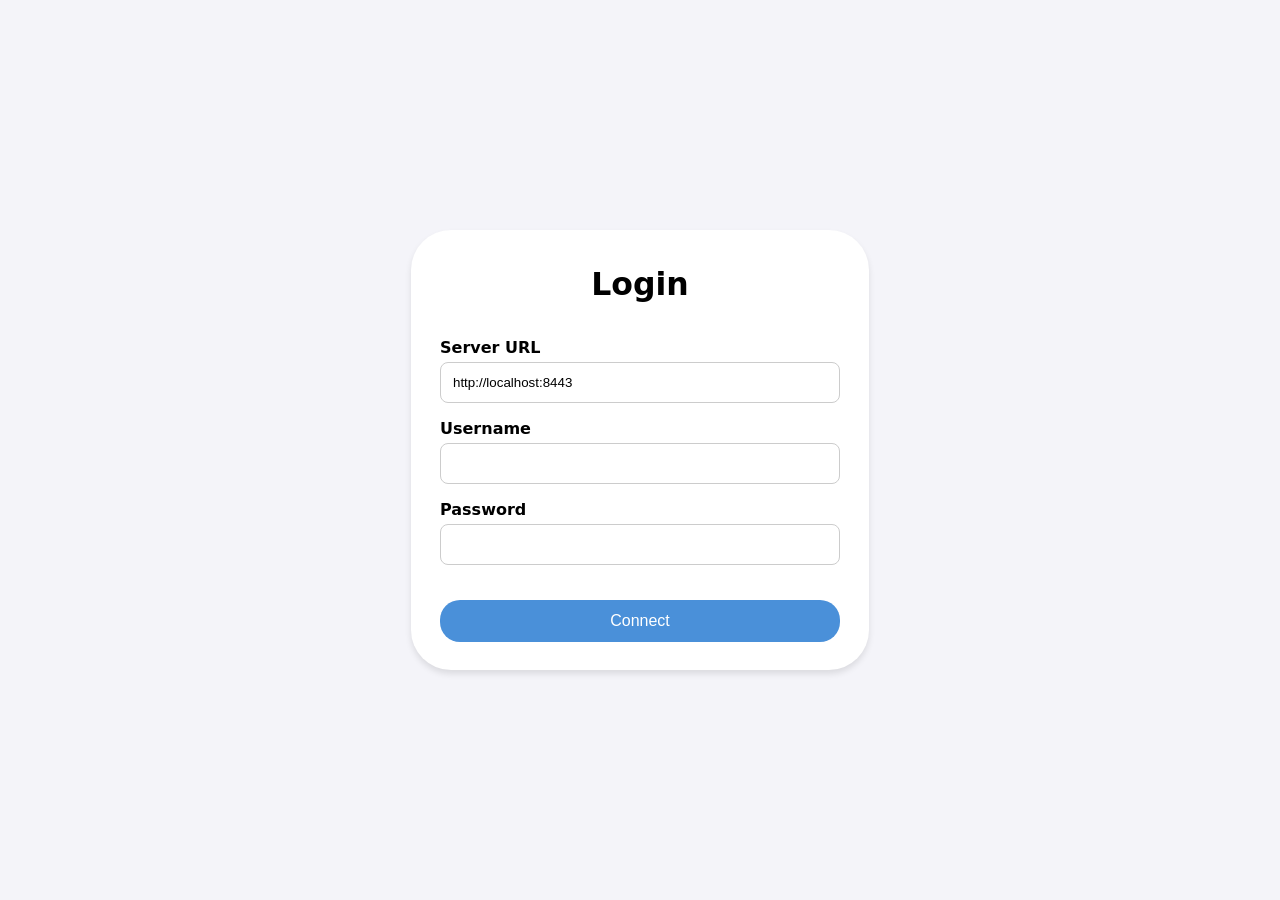
<file: public/reelmanager/login.html>
<!DOCTYPE html>
<html lang="en">
<head>
    <meta charset="UTF-8">
    <meta name="viewport" content="width=device-width, initial-scale=1.0">
    <title>Login - Inventory Manager</title>

 <link rel="icon"" href="favicon.png" type="image/png">
    <style>
        body { font-family: system-ui, sans-serif; background-color: #f4f4f9; display: flex; justify-content: center; align-items: center; height: 100vh; margin: 0; }
        .login-box { background: white; padding: 1.8rem; border-radius: 40px; box-shadow: 0 4px 6px rgba(0,0,0,0.1); width: 100%; max-width: 400px; }
        .login-box h2 { margin-top: 0; text-align: center;line-height: 1.7;font-size: 3.5vh; }
        .form-group { margin-bottom: 1rem; }
        label { display: block; margin-bottom: 0.3rem; font-weight: bold; }
        input { width: 100%; padding: 0.75rem; border: 1px solid #ccc; border-radius: 8px; box-sizing: border-box; }
        button { width: 100%; padding: 0.75rem; background: #4A90D9; color: white; border: none; border-radius: 1.25rem; font-size: 1rem; cursor: pointer; }
        button:hover { background: #357abd; }
        .error { color: #E74C3C; text-align: center; margin-top: 1rem; display: none; }
    </style>
</head>
<body>

<div class="login-box">
    <h2>Login</h2>
    <div class="form-group">
        <label>Server URL</label>
        <input type="text" id="serverUrl" placeholder="https://192.168.1.50:8443" value="http://localhost:8443">
    </div>
    <div class="form-group">
        <label>Username</label>
        <input type="text" id="username">
    </div>
    <div class="form-group">
        <label>Password</label>
        <input type="password" id="password">
    </div><br>
    <button onclick="attemptLogin()">Connect</button>
    <div class="error" id="errorMsg">Invalid credentials or server offline.</div>
</div>

<script>
    async function attemptLogin() {
        const serverUrl = document.getElementById('serverUrl').value.replace(/\/$/, "");
        const username = document.getElementById('username').value;
        const password = document.getElementById('password').value;
        const errorMsg = document.getElementById('errorMsg');

        try {
            const response = await fetch(`${serverUrl}/api/login`, {
                method: 'POST',
                headers: { 'Content-Type': 'application/json' },
                body: JSON.stringify({ username, password })
            });
            
            const data = await response.json();
            
            if (data.user_id !== -1) {
// Expiration set to 30 days in seconds (30 days * 24h * 60m * 60s)
const maxAge = 30 * 24 * 60 * 60;

// Security options
const cookieOptions = `; path=/; max-age=${maxAge}; SameSite=Lax; `;

// Set persistent & secure cookies
document.cookie = `server_url=${encodeURIComponent(serverUrl)}${cookieOptions}`;
document.cookie = `username=${encodeURIComponent(username)}${cookieOptions}`;
document.cookie = `user_id=${data.user_id}${cookieOptions}`;
document.cookie = `auth_key=${data.auth_key}${cookieOptions}`;
                window.location.href = 'index.html';
            } else {
                errorMsg.style.display = 'block';
                errorMsg.innerText = "Invalid username or password.";
            }
        } catch (err) {
            errorMsg.style.display = 'block';
            errorMsg.innerText = "Server not reachable.";
        }
    }
</script>
</body>
</html>
</file>
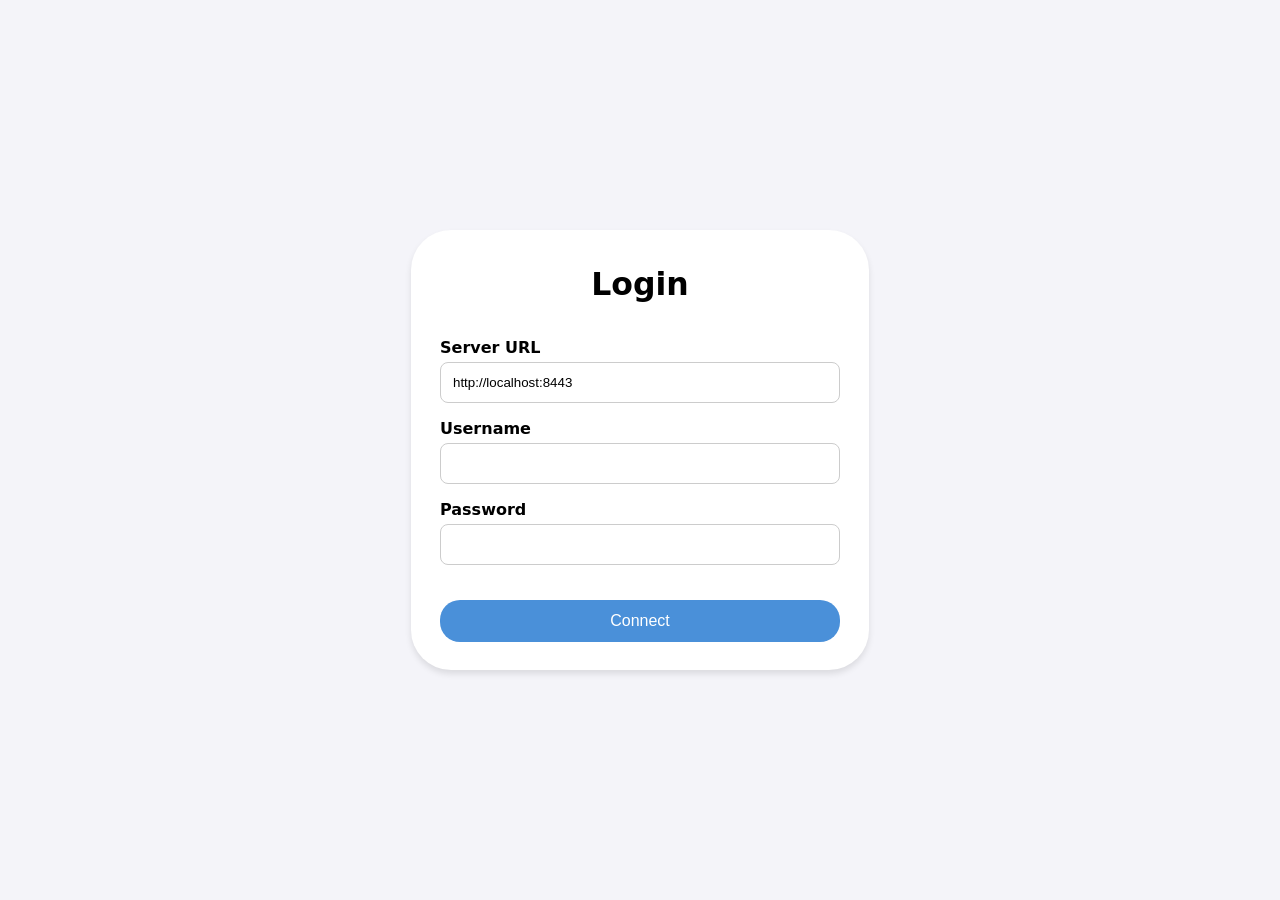
<file: public/reelmanager/partyedit.html>
<!DOCTYPE html>
<html lang="en">
<head>
    <meta charset="UTF-8">
 <link rel="icon"" href="favicon.png" type="image/png">
    <meta name="viewport" content="width=device-width, initial-scale=1.0">
    <title>Manage Parties</title>
    <style>
        body { font-family: system-ui, sans-serif; background-color: #f4f4f9; padding: 2rem; margin: 0; }
        .container { max-width: 600px; margin: 0 auto; background: white; padding: 2rem; border-radius: 8px; box-shadow: 0 2px 4px rgba(0,0,0,0.1); }
        .header { display: flex; justify-content: space-between; align-items: center; margin-bottom: 1.5rem; }
        .header a { text-decoration: none; color: #4A90D9; font-weight: bold; }
        
        .add-row { display: flex; gap: 1rem; margin-bottom: 2rem; }
        .add-row input { flex: 1; padding: 0.75rem; border: 1px solid #ccc; border-radius: 4px; }
        .add-row button { padding: 0.75rem 1.5rem; background: #2ecc71; color: white; border: none; border-radius: 4px; cursor: pointer; font-weight: bold; }
        
        ul { list-style: none; padding: 0; margin: 0; }
        li { display: flex; justify-content: space-between; align-items: center; padding: 1rem; border-bottom: 1px solid #eee; }
        li:last-child { border-bottom: none; }
        .del-btn { background: #E74C3C; color: white; border: none; padding: 0.5rem 1rem; border-radius: 4px; cursor: pointer; }
    </style>
</head>
<body>

<div class="container">
    <div class="header">
        <h2>Manage Parties</h2>
        <a href="index.html">&larr; Back to Dashboard</a>
    </div>

    <div class="add-row">
        <input type="text" id="newPartyName" placeholder="New Party Name">
        <button onclick="addParty()">Add Party</button>
    </div>

    <ul id="partyList">
        <li>Loading parties...</li>
    </ul>
</div>

<script>
    const getCookie = (name) => {
        const value = `; ${document.cookie}`;
        const parts = value.split(`; ${name}=`);
        if (parts.length === 2) return decodeURIComponent(parts.pop().split(';').shift());
        return null;
    };

    const serverUrl = getCookie('server_url');
    const userId = getCookie('user_id');
    const key = getCookie('auth_key');

    if (!serverUrl || !userId) window.location.href = 'login.html';

    async function loadParties() {
        const list = document.getElementById('partyList');
        try {
            const res = await fetch(`${serverUrl}/api/parties`, {
                headers: {
                    'X-User-ID': userId,
                    'X-Auth-Key': key
                }
            });
            const parties = await res.json();
            
            list.innerHTML = '';
            parties.forEach(p => {
                list.innerHTML += `
                    <li>
                        <span>${p.name}</span>
                        <button class="del-btn" onclick="deleteParty(${p.id})">Delete</button>
                    </li>
                `;
            });
        } catch(e) {
            list.innerHTML = '<li>Error loading parties.</li>';
        }
    }

    async function addParty() {
        const nameInput = document.getElementById('newPartyName');
        if (!nameInput.value) return;

        await fetch(`${serverUrl}/api/party/add`, {
            method: 'POST',
            headers: {
                'X-User-ID': userId,
                'X-Auth-Key': key,
                'Content-Type': 'application/json'
            },
            body: JSON.stringify({  party: { name: nameInput.value } })
        });
        
        nameInput.value = '';
        loadParties();
    }

    async function deleteParty(id) {
        if (!confirm("Are you sure you want to delete this party?")) return;
        
        await fetch(`${serverUrl}/api/party/remove`, {
            method: 'POST',
            headers: {
                'X-User-ID': userId,
                'X-Auth-Key': key,
                'Content-Type': 'application/json'
            },
            body: JSON.stringify({ id: id })
        });
        
        loadParties();
    }

    loadParties();
</script>
</body>
</html>
</file>
<file: public/reelmanager/sugstyle.css>
.sugge-container {
    position: absolute;
    display: none;
    border: 1px solid #ccc;
    background-color: #fff;
    box-shadow: 0 4px 8px rgba(0, 0, 0, 0.1);
    z-index: 9999;
    max-height: 200px;
    overflow-y: auto;
    border-radius: 4px;
    box-sizing: border-box;
}

.sugge-container.sugge-above {
    display: flex;
    flex-direction: column-reverse;
}

.sugge-option {
    padding: 10px 15px;
    cursor: pointer;
    font-family: -apple-system, BlinkMacSystemFont, "Segoe UI", Roboto, Helvetica, Arial, sans-serif;
    font-size: 14px;
    color: #333;
    transition: background-color 0.2s ease;
    flex-shrink: 0;
}

.sugge-option:hover {
    background-color: #f0f0f0;
}

.sugge-option.active,
.sugge-option:hover.active {
    background-color: #007bff;
    color: #fff;
}
</file>
